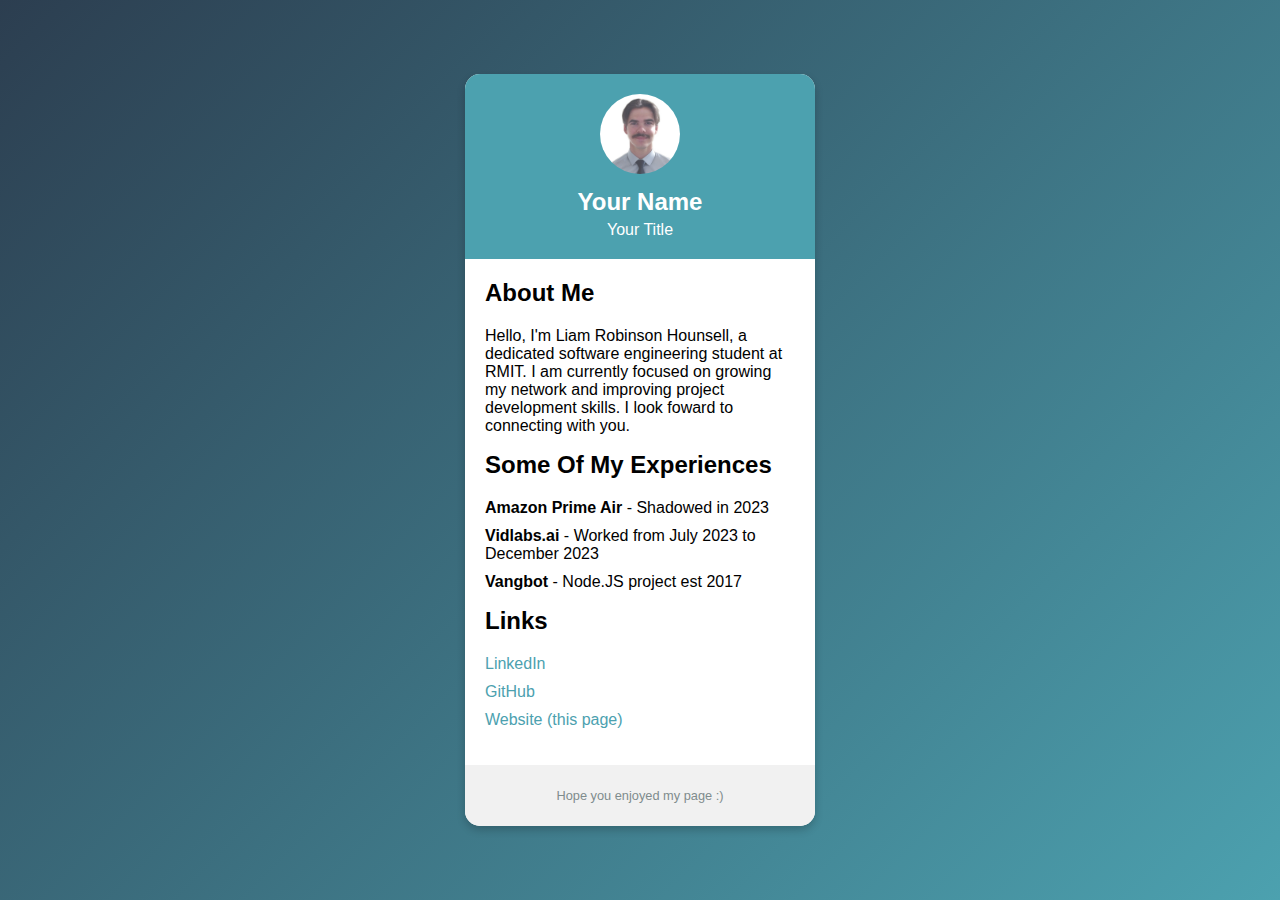
<file: index.html>
<!DOCTYPE html>
<html lang="en">
<head>
    <meta charset="UTF-8">
    <meta name="viewport" content="width=device-width, initial-scale=1.0">
    <title>Digital Business Card</title>
    <link rel="stylesheet" href="styles.css">
</head>
<body>
    <div class="card">
        <div class="header">
            <img src="profile.png" alt="Profile Picture" class="profile-png">
            <h1 class="name">Your Name</h1>
            <p class="title">Your Title</p>
        </div>
        <div class="content">
            <h2>About Me</h2>
            <p>Hello, I'm Liam Robinson Hounsell, a dedicated software engineering student at RMIT. I am currently focused on growing my network and improving project development skills. I look foward to connecting with you.</p>
            <h2>Some Of My Experiences</h2>
            <ul class="experience-list">
                <li><strong>Amazon Prime Air</strong> - Shadowed in 2023</li>
                <li><strong>Vidlabs.ai</strong> - Worked from July 2023 to December 2023</li>
                <li><strong>Vangbot</strong> - Node.JS project est 2017</li>
            </ul>
            <h2>Links</h2>
            <ul class="links-list">
                <li><a href="https://www.linkedin.com/in/liam-hounsell/" target="_blank">LinkedIn</a></li>
                <li><a href="https://github.com/lbrh" target="_blank">GitHub</a></li>
                <li><a href="https://vangywangy.github.io/" target="_blank">Website (this page)</a></li>
            </ul>
        </div>
        <div class="footer">
            <p>Hope you enjoyed my page :)</p>

        </div>
    </div>
</body>
</html>
</file>
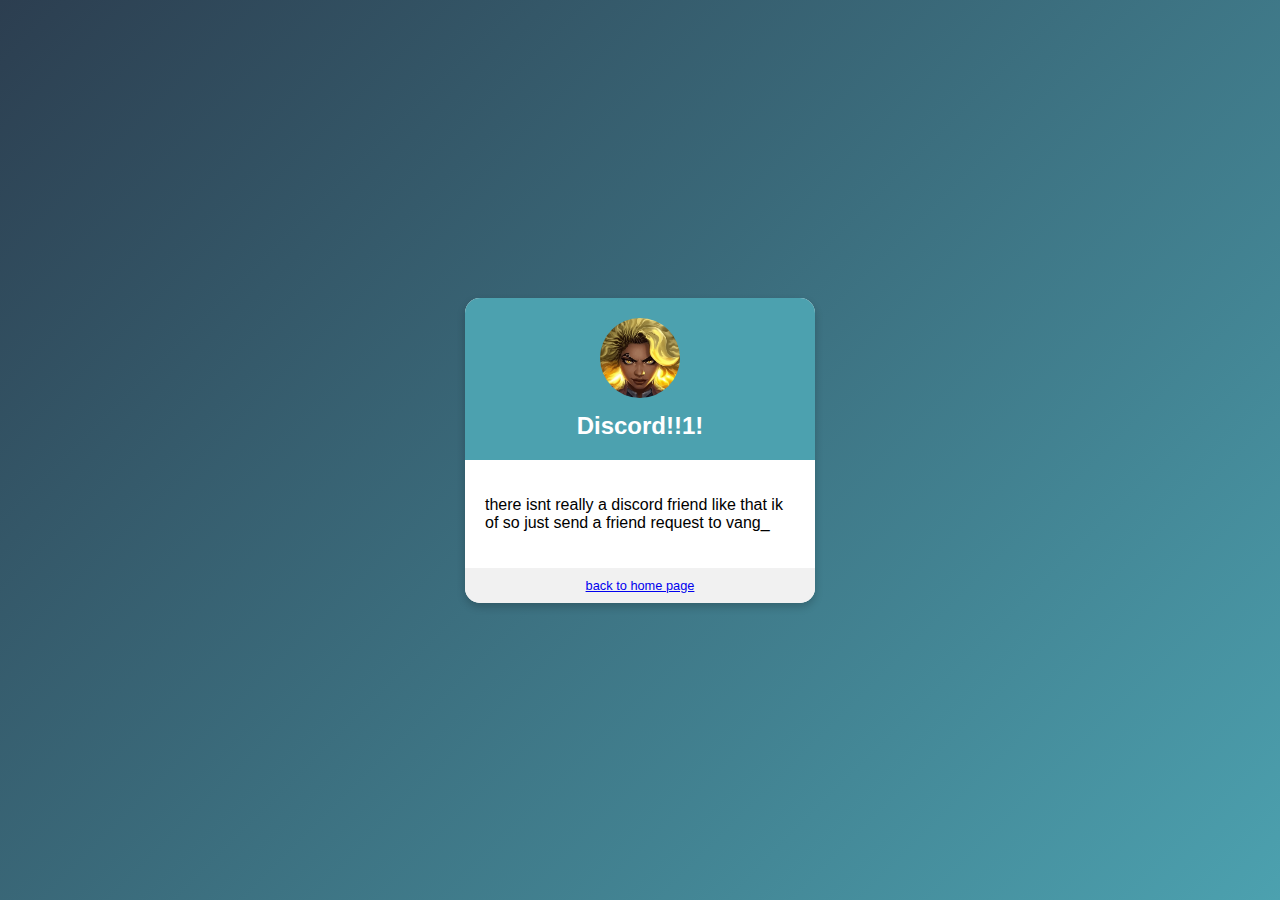
<file: discord.html>
<!DOCTYPE html>
<html lang="en">

<head>
    <meta charset="UTF-8">
    <meta name="viewport" content="width=device-width, initial-scale=1.0">
    <title>discord?</title>
    <link rel="stylesheet" href="styles.css">
</head>

<body>
    <div class="card">
        <div class="header">
            <img src="swag.png" alt="swag photo" class="profile-png">
            <h1 class="name">Discord!!1!</h1>
        </div>
        <div class="content">
            <p>there isnt really a discord friend like that ik of so just send a friend request to vang_</p>
        </div>
        <div class="footer">
            <a href=index.html>back to home page</a>
        </div>
    </div>
</body>
</html>
</file>
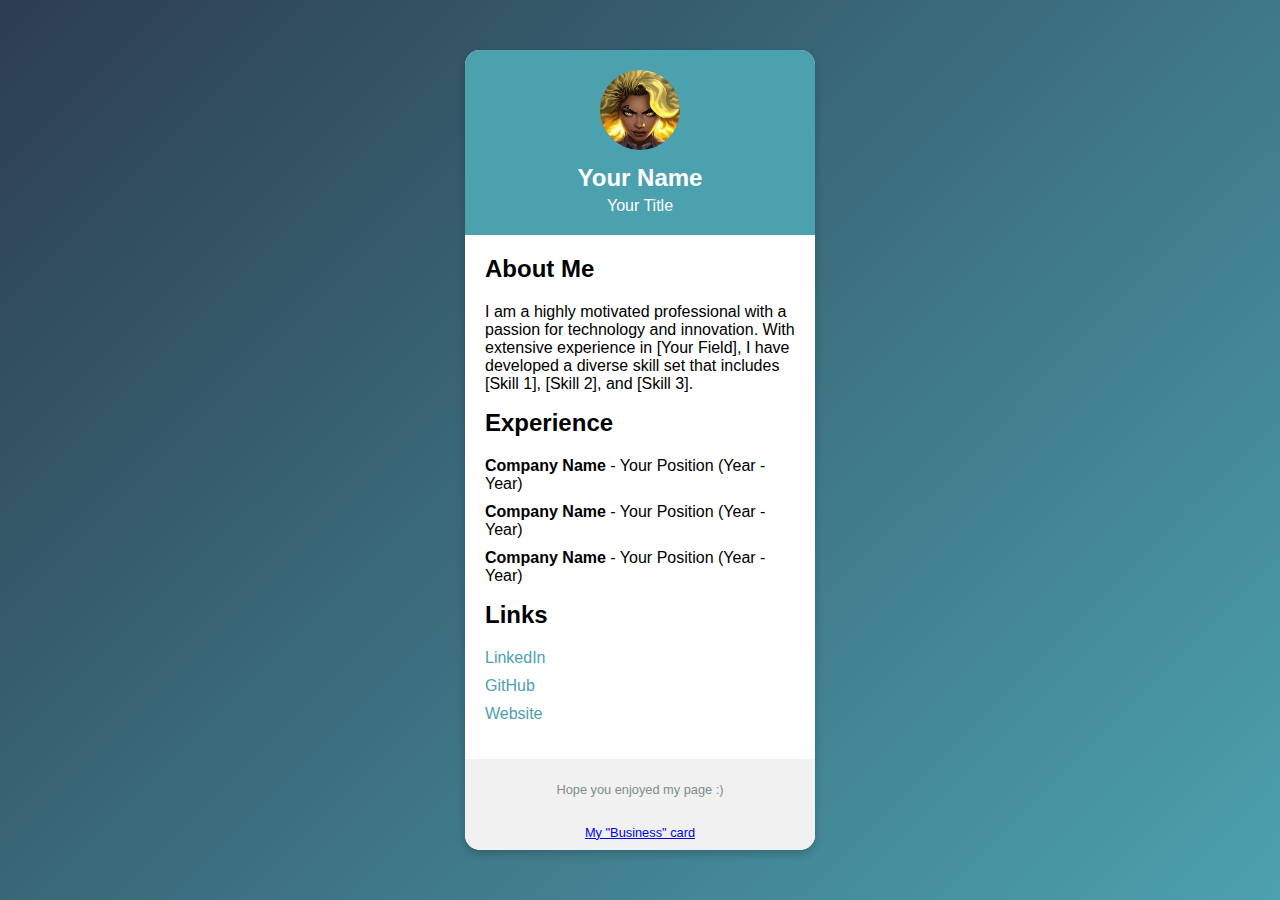
<file: silly.html>
<!DOCTYPE html>
<html lang="en">
<head>
    
    <meta charset="UTF-8">
    <meta name="viewport" content="width=device-width, initial-scale=1.0">
    <title>Digital Business Card</title>
    <link rel="stylesheet" href="styles.css">
</head>
<body>
    <div class="card">
        <div class="header">
            <img src="swag.png" alt="Profile Picture" class="profile-png">
            <h1 class="name">Your Name</h1>
            <p class="title">Your Title</p>
        </div>
        <div class="content">
            <h2>About Me</h2>
            <p>I am a highly motivated professional with a passion for technology and innovation. With extensive experience in [Your Field], I have developed a diverse skill set that includes [Skill 1], [Skill 2], and [Skill 3].</p>
            <h2>Experience</h2>
            <ul class="experience-list">
                <li><strong>Company Name</strong> - Your Position (Year - Year)</li>
                <li><strong>Company Name</strong> - Your Position (Year - Year)</li>
                <li><strong>Company Name</strong> - Your Position (Year - Year)</li>
            </ul>
            <h2>Links</h2>
            <ul class="links-list">
                <li><a href="https://linkedin.com/in/yourprofile" target="_blank">LinkedIn</a></li>
                <li><a href="https://github.com/yourprofile" target="_blank">GitHub</a></li>
                <li><a href="https://yourwebsite.com" target="_blank">Website</a></li>
            </ul>
        </div>
        <div class="footer">
            <p>Hope you enjoyed my page :)</p>
            <br>
            <a href=silly.html>My "Business" card</a>
        </div>
    </div>
</body>
</html>
</file>
<file: styles.css>
body {
    font-family: 'Arial', sans-serif;
    background: linear-gradient(135deg, #2c3e50, #4ca1af);
    display: flex;
    justify-content: center;
    align-items: center;
    height: 100vh;
    margin: 0;
    overflow-y: auto; /* Allows scrolling if necessary */
}

.card {
    background: white;
    width: 90%;
    max-width: 350px;
    border-radius: 15px;
    box-shadow: 0 4px 8px rgba(0, 0, 0, 0.2);
    overflow: hidden;
    transition: transform 0.3s;
    margin: 20px 0; /* Add margin to prevent it from going off-screen */
}

.card:hover {
    transform: scale(1.05);
}

.header {
    background: #4ca1af;
    color: white;
    text-align: center;
    padding: 20px;
}

.profile-png {
    width: 80px;
    height: 80px;
    border-radius: 50%;
    object-fit: cover;
    margin-bottom: 10px;
}

.name {
    margin: 0;
    font-size: 1.5em;
}

.title {
    margin: 5px 0 0;
    font-size: 1em;
}

.content {
    padding: 20px;
}

.content h2 {
    margin-top: 0;
}

.experience-list, .links-list {
    list-style: none;
    padding: 0;
}

.experience-list li, .links-list li {
    margin: 10px 0;
}

.links-list a {
    color: #4ca1af;
    text-decoration: none;
}

.links-list a:hover {
    text-decoration: underline;
}

.footer {
    background: #f1f1f1;
    text-align: center;
    padding: 10px;
    font-size: 0.8em;
    color: #7f8c8d;
}

/* Responsive Design */
@media (max-width: 600px) {
    .header {
        padding: 15px;
    }

    .profile-img {
        width: 70px;
        height: 70px;
    }

    .content {
        padding: 15px;
    }

    .footer {
        padding: 10px;
    }
}
</file>
